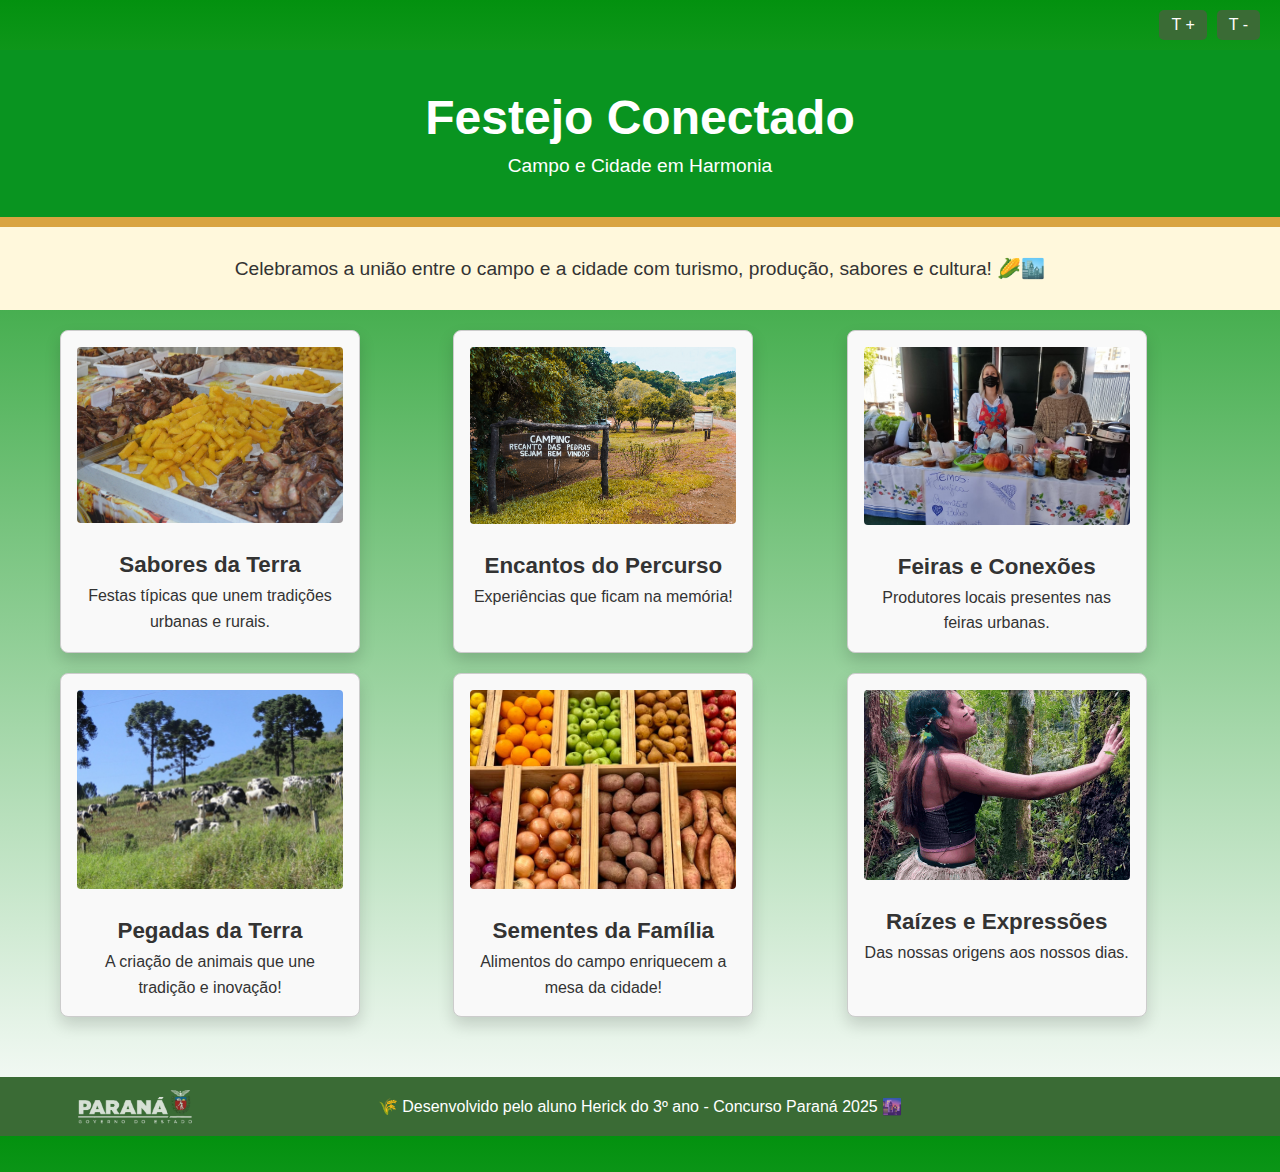
<file: ProjetoAgrinho-main/index.html>
<!DOCTYPE html>
<html lang="pt-br">
<head>
  <meta charset="UTF-8">
  <meta name="viewport" content="width=device-width, initial-scale=1.0">
  <title>Festejo Conectado</title>
  <link rel="stylesheet" href="style.css">
</head>
<body>
<div class="acessibilidade" aria-label="ajuste de tamanho de texto">
 <button onclick="alterarFonte(2)" aria-label="aumentar texto"> T + </button>
<button onclick="alterarFonte(-2)" aria-label="diminuir texto"> T - </button>
</div>
  <header>
    <h1>Festejo Conectado</h1>
    <p>Campo e Cidade em Harmonia</p>
  </header>

  <section class="intro">
    <p>
      Celebramos a união entre o campo e a cidade com turismo, produção, sabores e cultura! 🌽🏙️
    </p>
  </section>

  <section class="cards">
  <a href="sabores.html" class="card">
    <div class="card-content"></div>
    <img src="agrinho/prato típico.jpg" alt="Comida Típica">
    <h2>Sabores da Terra</h2>
    <p>Festas típicas que unem tradições urbanas e rurais.</p>
  </a>

  <a href="turismo.html" class="card">
    <img src="agrinho/turismo.jpg" alt="Turismo Rural">
    <h2>Encantos do Percurso</h2>
    <p>Experiências que ficam na memória!</p>
  </a>

  <a href="feira.html" class="card">
    <img src="agrinho/feira.jpg" alt="Feira Rural">
    <h2>Feiras e Conexões</h2>
    <p>Produtores locais presentes nas feiras urbanas.</p>
  </a>

  <a href="animais.html" class="card">
    <img src="agrinho/animais.jpg" alt="Animais do Campo">
    <h2>Pegadas da Terra</h2>
    <p>A criação de animais que une tradição e inovação!</p>
  </a>

  <a href="agricultura.html" class="card">
    <img src="agrinho/agricultura familiar.jpeg" alt="Agricultura Familiar">
    <h2>Sementes da Família</h2>
    <p>Alimentos do campo enriquecem a mesa da cidade!</p>
  </a>

  <a href="cultura.html" class="card">
    <img src="agrinho/cultura.png" alt="Cultura Local">
    <h2>Raízes e Expressões</h2>
    <p>Das nossas origens aos nossos dias.</p>
  </a>
</section>

<footer class="rodape-centralizado">
  <img src="agrinho/logo parana.png" alt="Logo Governo do Paraná" class="logo-parana-esquerda">
  <p>🌾 Desenvolvido pelo aluno Herick do 3º ano - Concurso Paraná 2025 🌆</p>
</footer>

</body>

<script>
  function alterarFonte(tamanho) {
    const body = document.querySelector('body');
    const atual = parseFloat(getComputedStyle(body).fontSize);
    body.style.fontSize = (atual + tamanho) + 'px';
  }
</script>
</file>
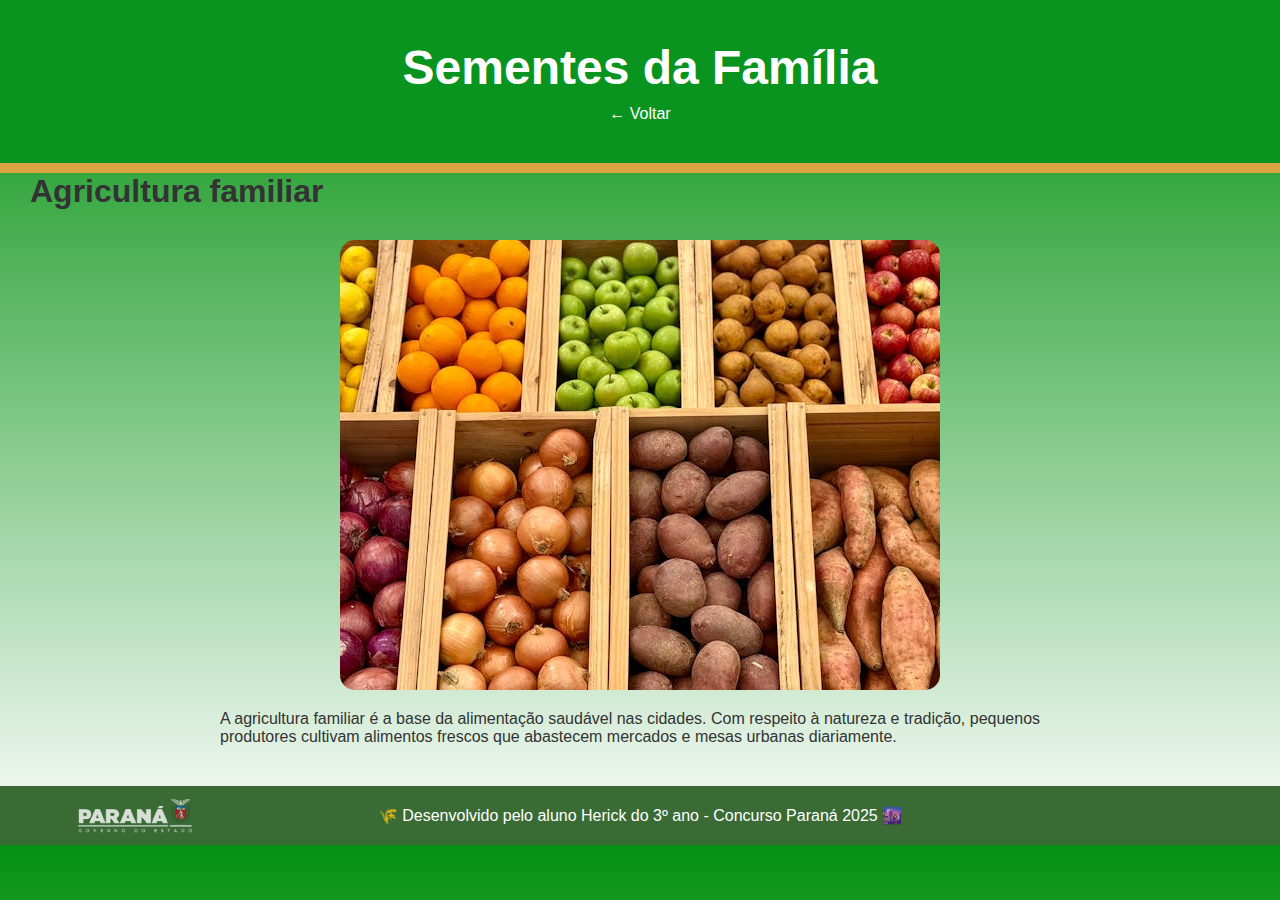
<file: ProjetoAgrinho-main/agricultura.html>
<!DOCTYPE html>
<html lang="pt-br">
<head>
  <meta charset="UTF-8">
  <title>Sementes da Família</title>
  <link rel="stylesheet" href="style.css">
</head>
<body>
  <header>
    <h1>Sementes da Família</h1>
    <a href="index.html">&larr; Voltar</a>
  </header>
      <section class="descricao" role="region" aria-labelledby="titulo-desc">
      <h2 id="titulo-desc">Agricultura familiar</h2>
  <main>
    <img src="agrinho/agricultura familiar.jpeg" alt="Agricultura Familiar" class="ampliada">
    <p>
      A agricultura familiar é a base da alimentação saudável nas cidades. Com respeito à natureza e tradição,
      pequenos produtores cultivam alimentos frescos que abastecem mercados e mesas urbanas diariamente.
    </p>
  </main>
   <footer class="rodape-centralizado" role="contentinfo">
    <img src="agrinho/logo parana.png" alt="Logo do Governo do Paraná" class="logo-parana-esquerda">
    <p>🌾 Desenvolvido pelo aluno Herick do 3º ano - Concurso Paraná 2025 🌆</p>
  </footer>
</body>
</html>
</file>
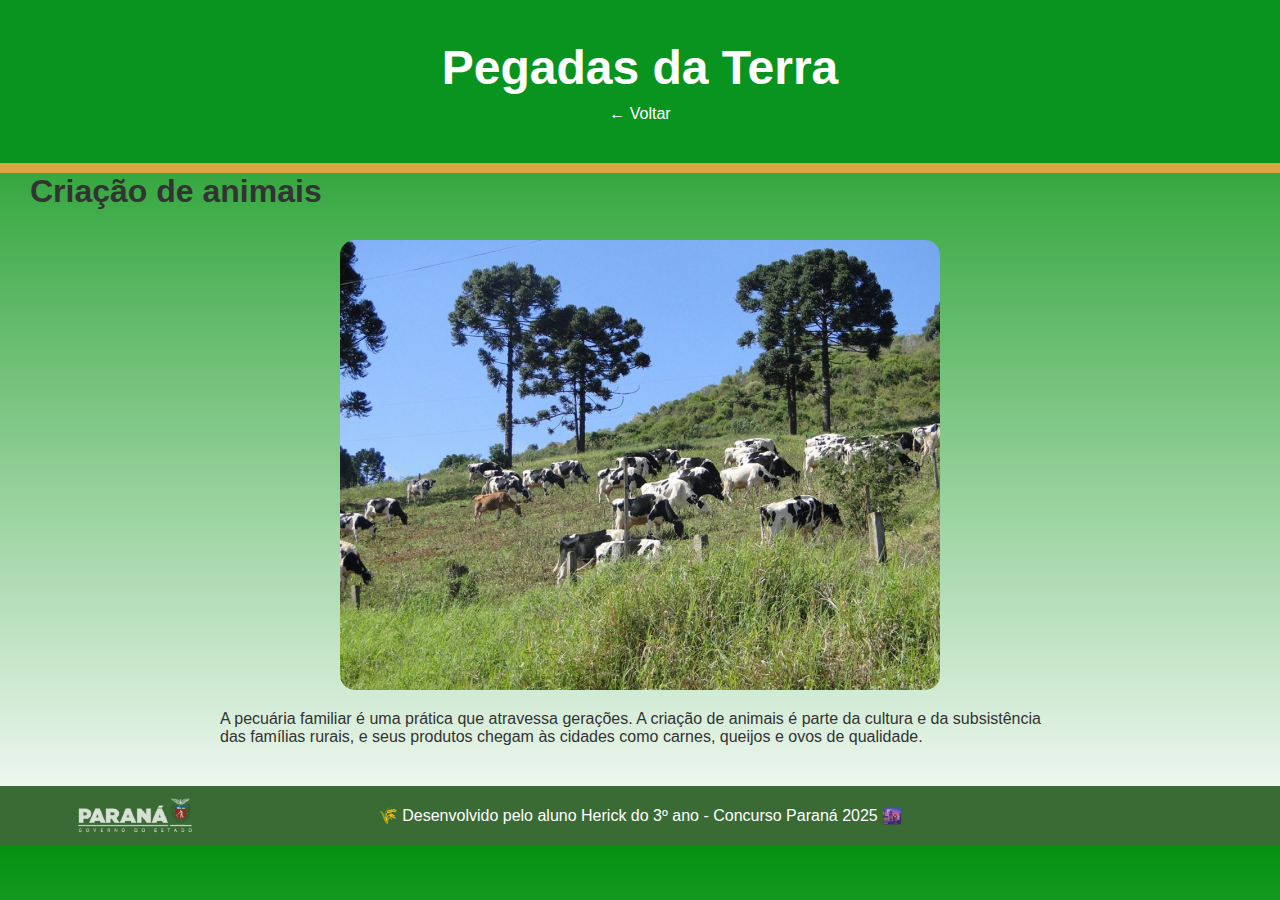
<file: ProjetoAgrinho-main/animais.html>
<!DOCTYPE html>
<html lang="pt-br">
<head>
  <meta charset="UTF-8">
  <title>Pegadas da Terra</title>
  <link rel="stylesheet" href="style.css">
</head>
<body>
  <header>
    <h1>Pegadas da Terra</h1>
    <a href="index.html">&larr; Voltar</a>
  </header>
    <section class="descricao" role="region" aria-labelledby="titulo-desc">
      <h2 id="titulo-desc">Criação de animais</h2>
  <main>
    <img src="agrinho/animais.jpg" alt="Animais do Campo" class="ampliada">
    <p>
      A pecuária familiar é uma prática que atravessa gerações. A criação de animais é parte da cultura e da
      subsistência das famílias rurais, e seus produtos chegam às cidades como carnes, queijos e ovos de qualidade.
    </p>
  </main>
   <footer class="rodape-centralizado" role="contentinfo">
    <img src="agrinho/logo parana.png" alt="Logo do Governo do Paraná" class="logo-parana-esquerda">
    <p>🌾 Desenvolvido pelo aluno Herick do 3º ano - Concurso Paraná 2025 🌆</p>
  </footer>
</body>
</html>
</file>
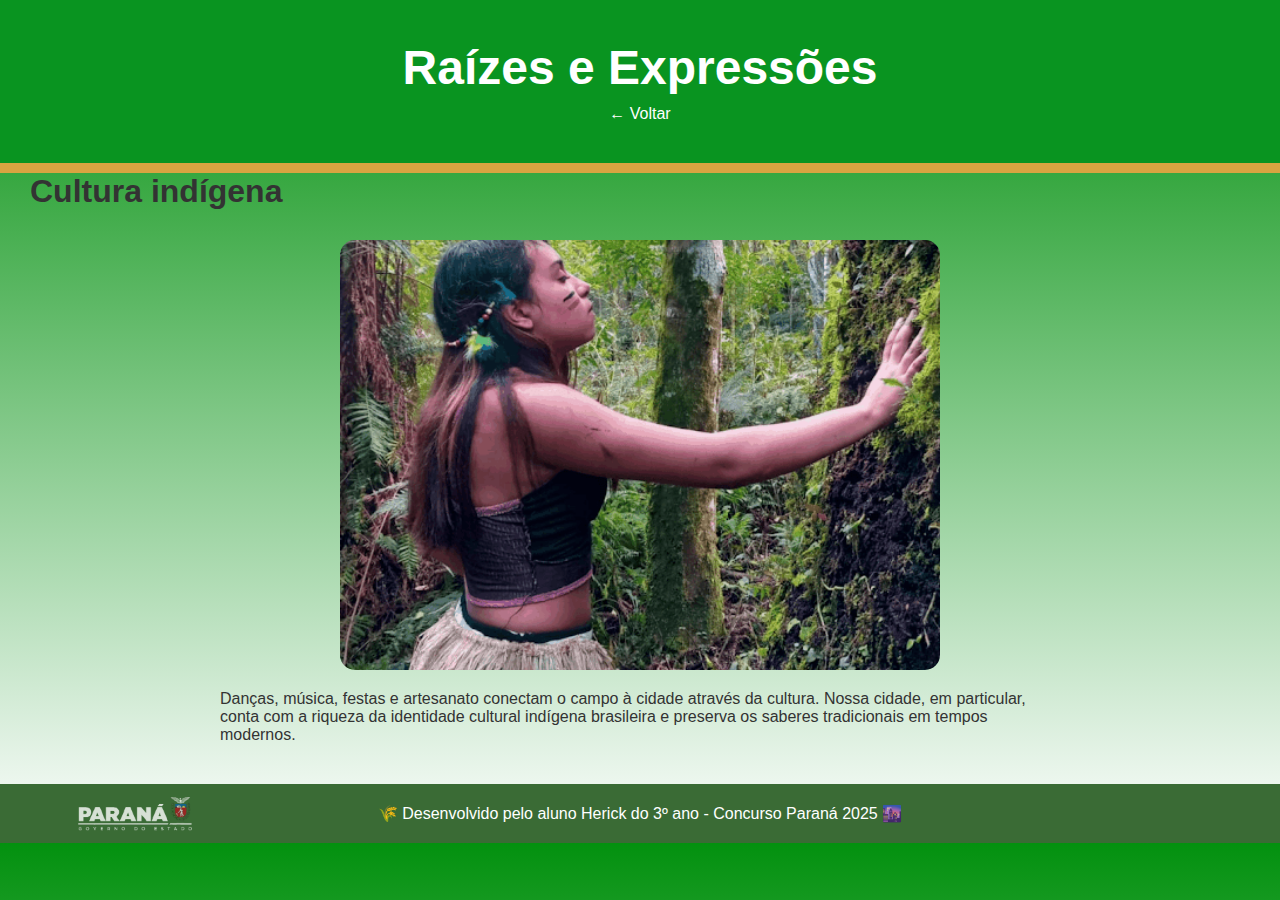
<file: ProjetoAgrinho-main/cultura.html>
<!DOCTYPE html>
<html lang="pt-br">
<head>
  <meta charset="UTF-8">
  <title>Cultura Compartilhada</title>
  <link rel="stylesheet" href="style.css">
</head>
<body>
  <header>
    <h1>Raízes e Expressões</h1>
    <a href="index.html">&larr; Voltar</a>
  </header>
    <section class="descricao" role="region" aria-labelledby="titulo-desc">
      <h2 id="titulo-desc">Cultura indígena</h2>
  <main>
    <img src="agrinho/cultura.png" alt="Cultura Local" class="ampliada">
    <p>
      Danças, música, festas e artesanato conectam o campo à cidade através da cultura. Nossa cidade, em particular, conta com a riqueza da identidade
      cultural indígena brasileira e preserva os saberes tradicionais em tempos modernos.
    </p>
  </main>
   <footer class="rodape-centralizado" role="contentinfo">
    <img src="agrinho/logo parana.png" alt="Logo do Governo do Paraná" class="logo-parana-esquerda">
    <p>🌾 Desenvolvido pelo aluno Herick do 3º ano - Concurso Paraná 2025 🌆</p>
  </footer>
</body>
</html>
</file>
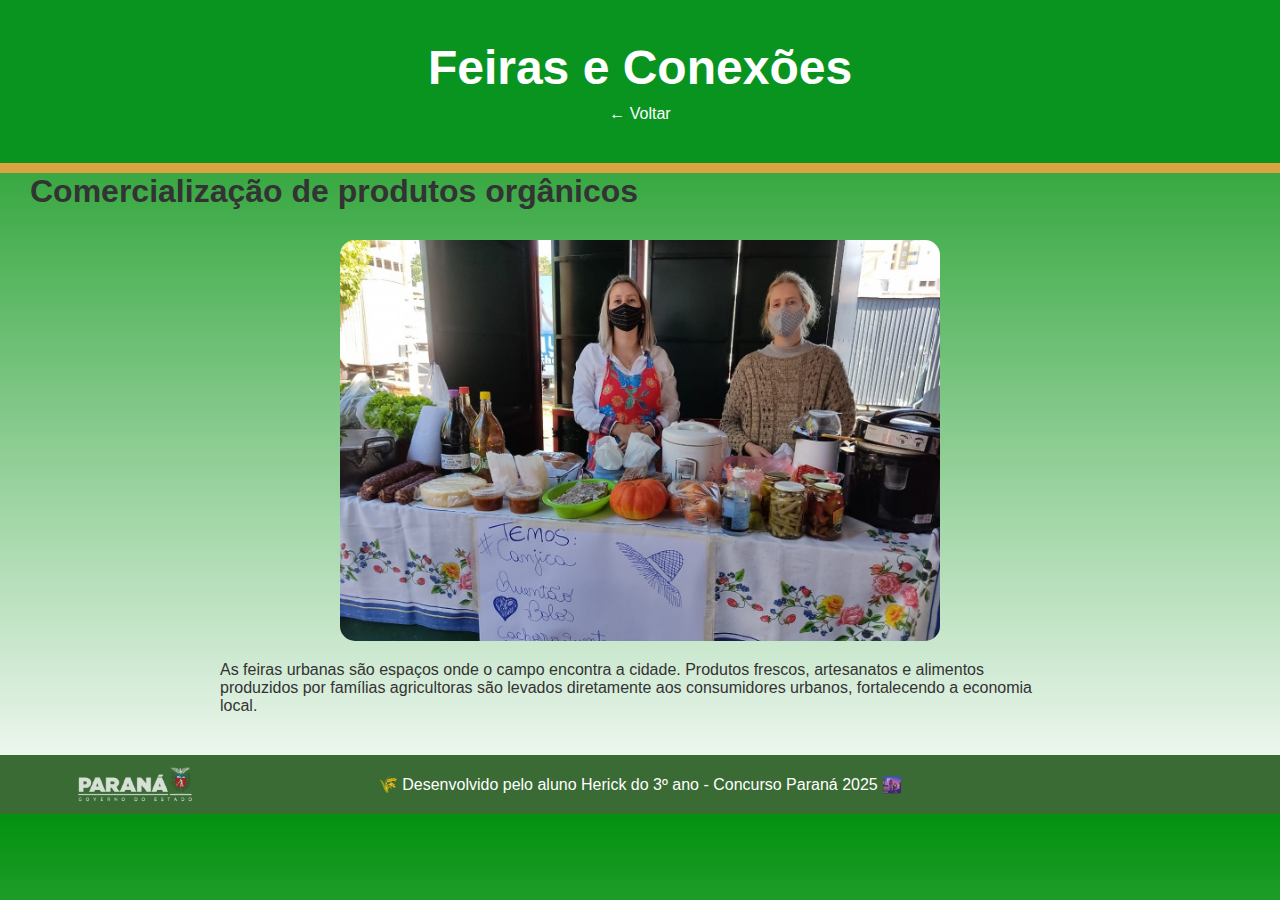
<file: ProjetoAgrinho-main/feira.html>
<!DOCTYPE html>
<html lang="pt-br">
<head>
  <meta charset="UTF-8">
  <title>Feiras e Conexões</title>
  <link rel="stylesheet" href="style.css">
</head>
<body>
  <header>
    <h1>Feiras e Conexões</h1>
    <a href="index.html">&larr; Voltar</a>
  </header>
  <section class="descricao" role="region" aria-labelledby="titulo-desc">
      <h2 id="titulo-desc">Comercialização de produtos orgânicos</h2>
  <main>
    <img src="agrinho/feira.jpg" alt="Feira Rural" class="ampliada">
    <p>
      As feiras urbanas são espaços onde o campo encontra a cidade. Produtos frescos, artesanatos e alimentos
      produzidos por famílias agricultoras são levados diretamente aos consumidores urbanos, fortalecendo a economia local.
    </p>
  </main>
   <footer class="rodape-centralizado" role="contentinfo">
    <img src="agrinho/logo parana.png" alt="Logo do Governo do Paraná" class="logo-parana-esquerda">
    <p>🌾 Desenvolvido pelo aluno Herick do 3º ano - Concurso Paraná 2025 🌆</p>
  </footer>
</body>
</html>
</file>
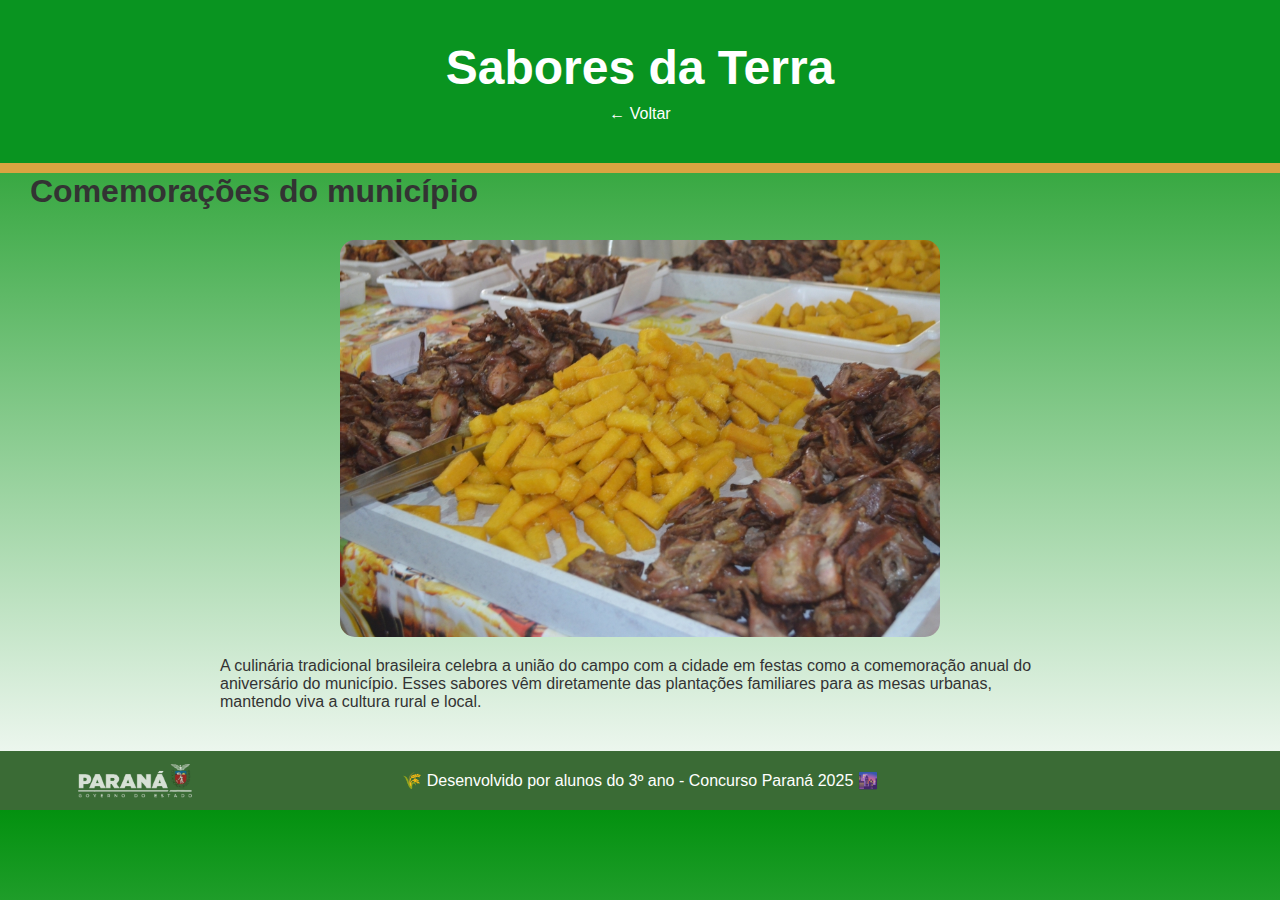
<file: ProjetoAgrinho-main/sabores.html>
<!DOCTYPE html>
<html lang="pt-br">
<head>
  <meta charset="UTF-8">
  <title>Feiras e Conexões</title>
  <link rel="stylesheet" href="style.css">
</head>
<body>
  <header>
    <h1>Sabores da Terra</h1>
    <a href="index.html">&larr; Voltar</a>
  </header>
      <section class="descricao" role="region" aria-labelledby="titulo-desc">
      <h2 id="titulo-desc">Comemorações do município</h2>
   
   <main>
    <img src="agrinho/prato típico.jpg" alt="Comida Típica" class="ampliada">
    <p>
      A culinária tradicional brasileira celebra a união do campo com a cidade em festas como a comemoração anual do aniversário do município. Esses sabores vêm
      diretamente das plantações familiares para as mesas urbanas, mantendo viva a cultura rural e local.
    </p>
  </main>
 <footer class="rodape-centralizado" role="contentinfo">
    <img src="agrinho/logo parana.png" alt="Logo do Governo do Paraná" class="logo-parana-esquerda">
    <p>🌾 Desenvolvido por alunos do 3º ano - Concurso Paraná 2025 🌆</p>
  </footer>
</body>
</html>
</file>
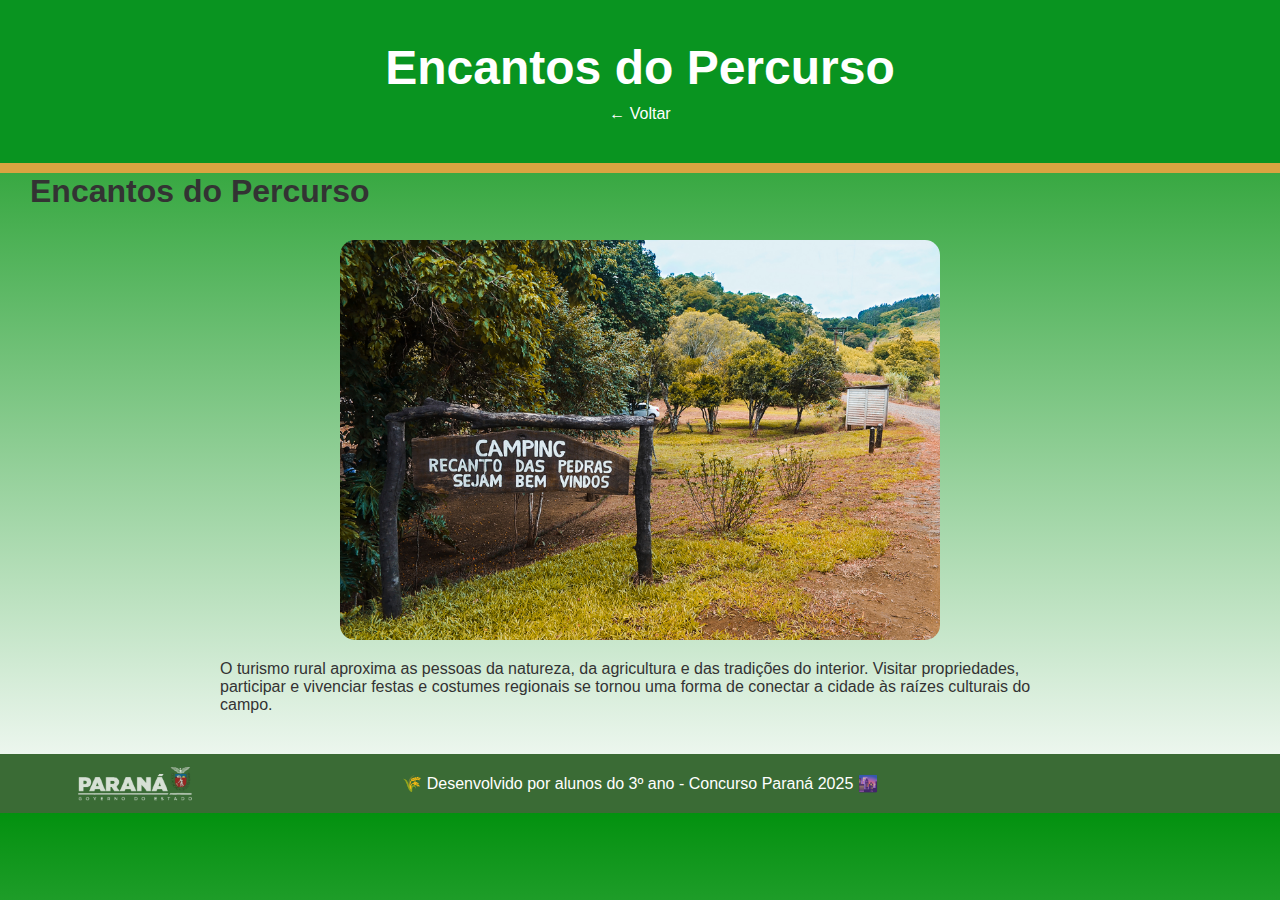
<file: ProjetoAgrinho-main/turismo.html>
<!DOCTYPE html>
<html lang="pt-br">
<head>
  <meta charset="UTF-8">
  <title>Encantos do Percurso</title>
  <link rel="stylesheet" href="style.css">
</head>
<body>
  <header>
    <h1>Encantos do Percurso</h1>
    <a href="index.html">&larr; Voltar</a>
  </header>
  <section class="descricao" role="region" aria-labelledby="titulo-desc">
      <h2 id="titulo-desc">Encantos do Percurso</h2>

  <main>
    <img src="agrinho/turismo.jpg" alt="Turismo Rural" class="ampliada">
    <p>
      O turismo rural aproxima as pessoas da natureza, da agricultura e das tradições do interior. Visitar propriedades,
      participar e vivenciar festas e costumes regionais se tornou uma forma de conectar a cidade às raízes culturais do campo.
    </p>
  </main>
   <footer class="rodape-centralizado" role="contentinfo">
    <img src="agrinho/logo parana.png" alt="Logo do Governo do Paraná" class="logo-parana-esquerda">
    <p>🌾 Desenvolvido por alunos do 3º ano - Concurso Paraná 2025 🌆</p>
  </footer>
</body>
</html>
</file>
<file: ProjetoAgrinho-main/style.css>
* {
  margin: 0;
  padding: 0;
  box-sizing: border-box;
  font-family: "Segoe UI", sans-serif;
}

body {
  background: linear-gradient(#03910f, #fefeff);
  color: #333;
}

a {
  text-decoration: none;
  color: inherit;
}

header {
  text-align: center;
  padding: 40px;
  background: #099420;
  color: rgb(255, 255, 255);
  border-bottom: 10px solid #d9a441;
}

header h1 {
  font-size: 3em;
  margin-bottom: 10px;
}

header p {
  font-size: 1.2em;
}

.intro {
  text-align: center;
  padding: 30px;
  font-size: 1.2em;
  background-color: #fff8dc;
}

.cards {
  display: flex;
  flex-wrap: wrap;
  justify-content: center;
  padding: 40px 20px;
  gap: 30px;
  background: #0e962500;
}

.card {
  background: rgb(255, 255, 255);
  border-radius: 15px;
  box-shadow: 0 8px 16px rgba(0,0,0,0.15);
  width: 300px;
  text-align: center;
  padding: 20px;
  transition: all 0.3s ease;
  display: block;
  color: #3a6b35;
}

/* Quando passa o mouse no card inteiro */
.card:hover {
  background-color: #3a6b35;
  color: rgb(247, 247, 247);
}

.card img {
  width: 100%;
  height: 180px;
  object-fit: cover;
  border-radius: 10px;
  margin-bottom: 15px;
}

.card h2 {
  margin: 10px 0 5px;
  font-size: 1.4em;
}

.card p {
  font-size: 1em;
   line-height: 1.6;
}

footer {
  background: #3a6b35;
  color: rgb(243, 243, 243);
  text-align: center;
  padding: 20px;
  margin-top: 40px;
}
.rodape-centralizado {
  position: relative;
  background: #3a6b35;
  color: rgb(255, 255, 255);
  text-align: center;
  padding: 20px 40px;
}

.logo-parana-esquerda {
  position: absolute;
  left: 20px;
  top: 50%;
  transform: translateY(-50%);
  width: 230px;
  opacity: 0.8;
  transition: opacity 0.3s ease;
}

.logo-parana-esquerda:hover {
  opacity: 1;
}
.acessibilidade {
  display: flex;
  justify-content: flex-end;
  gap: 10px;
  padding: 10px 20px;
  background: #fffefe;
}

.acessibilidade button {
  font-size: 1em;
  padding: 6px 12px;
  background-color: #3a6b35;
  color: #ffffff;
  border: none;
  border-radius: 5px;
  cursor: pointer;
}

.acessibilidade button:hover {
  background-color: #2e4f29;
}
.descricao h2 {
  margin-bottom: 30px;
  font-size: 2em;
}
main img.ampliada {
  margin-bottom: 20px;
}
main img.ampliada {
  width: 100%;
  max-width: 600px;
  height: auto;
  display: block;
  margin: 20px auto;
  border-radius: 15px;
  transition: transform 0.3s ease;
  cursor: zoom-in;

}main .zoom:hover img {
  transform: scale(1.03);

}
.ampliada {
  max-width: 600px;
  width: 100%;
  height: auto;
  transition: transform 0.3s ease;
  cursor: zoom-in;
  display: block;
  margin: 20px auto;

}
.ampliada:active {
  transform: scale(1.6);
  cursor: zoom-out;
  z-index: 999;

}
main {
  padding: 0 30px;
  max-width: 900px;
  margin: 0 auto;
}
.descricao h2 {
  margin-left: 30px;

}
.acessibilidade {
  display: flex;
  justify-content: flex-end;
  gap: 10px;
  padding: 10px 20px;
  background: #1abd0b00;
}

.acessibilidade button {
  font-size: 1em;
  padding: 6px 12px;
  background-color: #3a6b35;
  color: #fffdfd;
  border: none;
  border-radius: 5px;
  cursor: pointer;
}
.cards {
  display: grid;
  grid-template-columns: repeat(3, 1fr); /* 3 colunas */
  gap: 20px; /* espaço entre os cards */
  padding: 20px;
  max-width: 1200px;
  margin: 0 auto;
}

.card {
  background-color: #f9f9f9;
  border: 1px solid #ccc;
  text-align: center;
  padding: 16px;
  border-radius: 8px;
  transition: transform 0.3s ease;
  text-decoration: none;
  color: inherit;
}

.card:hover {
  transform: scale(1.05);
}

.card img {
  max-width: 100%;
  height: auto;
  border-radius: 4px;
}
</file>
